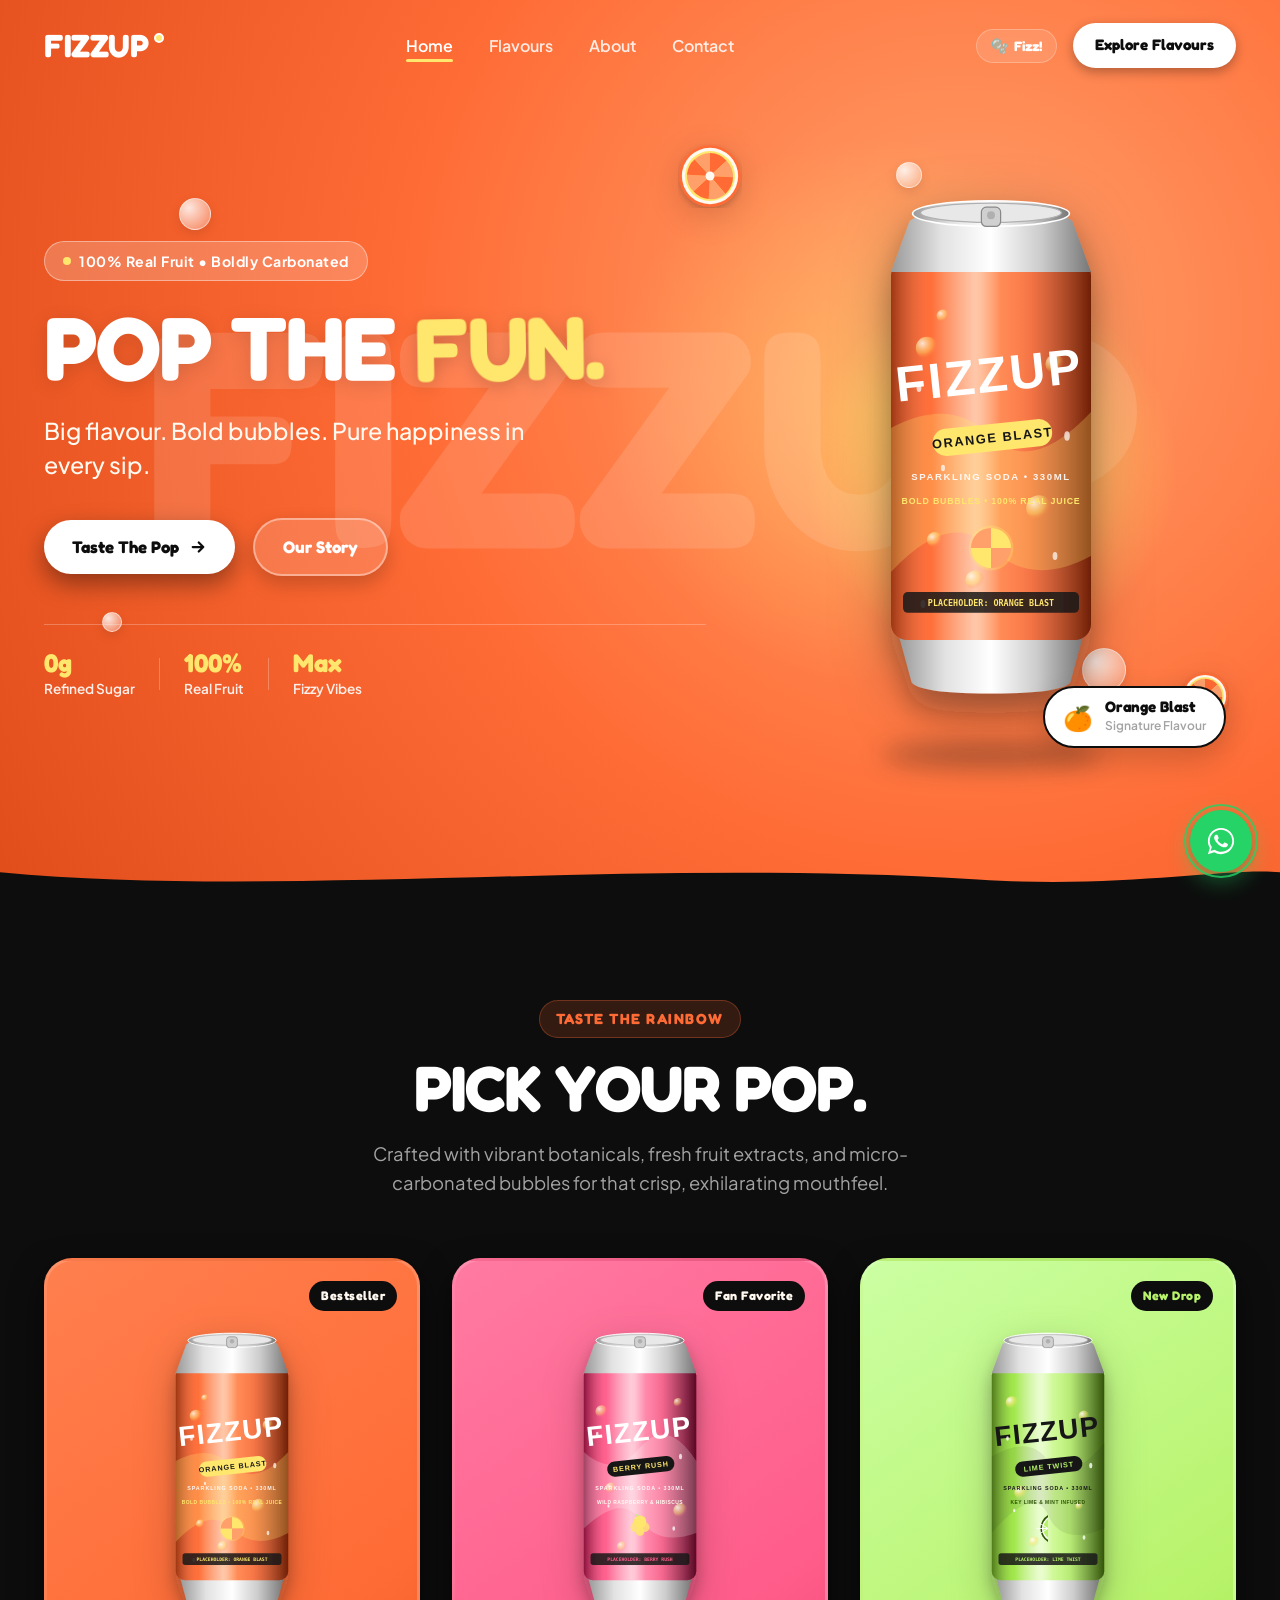
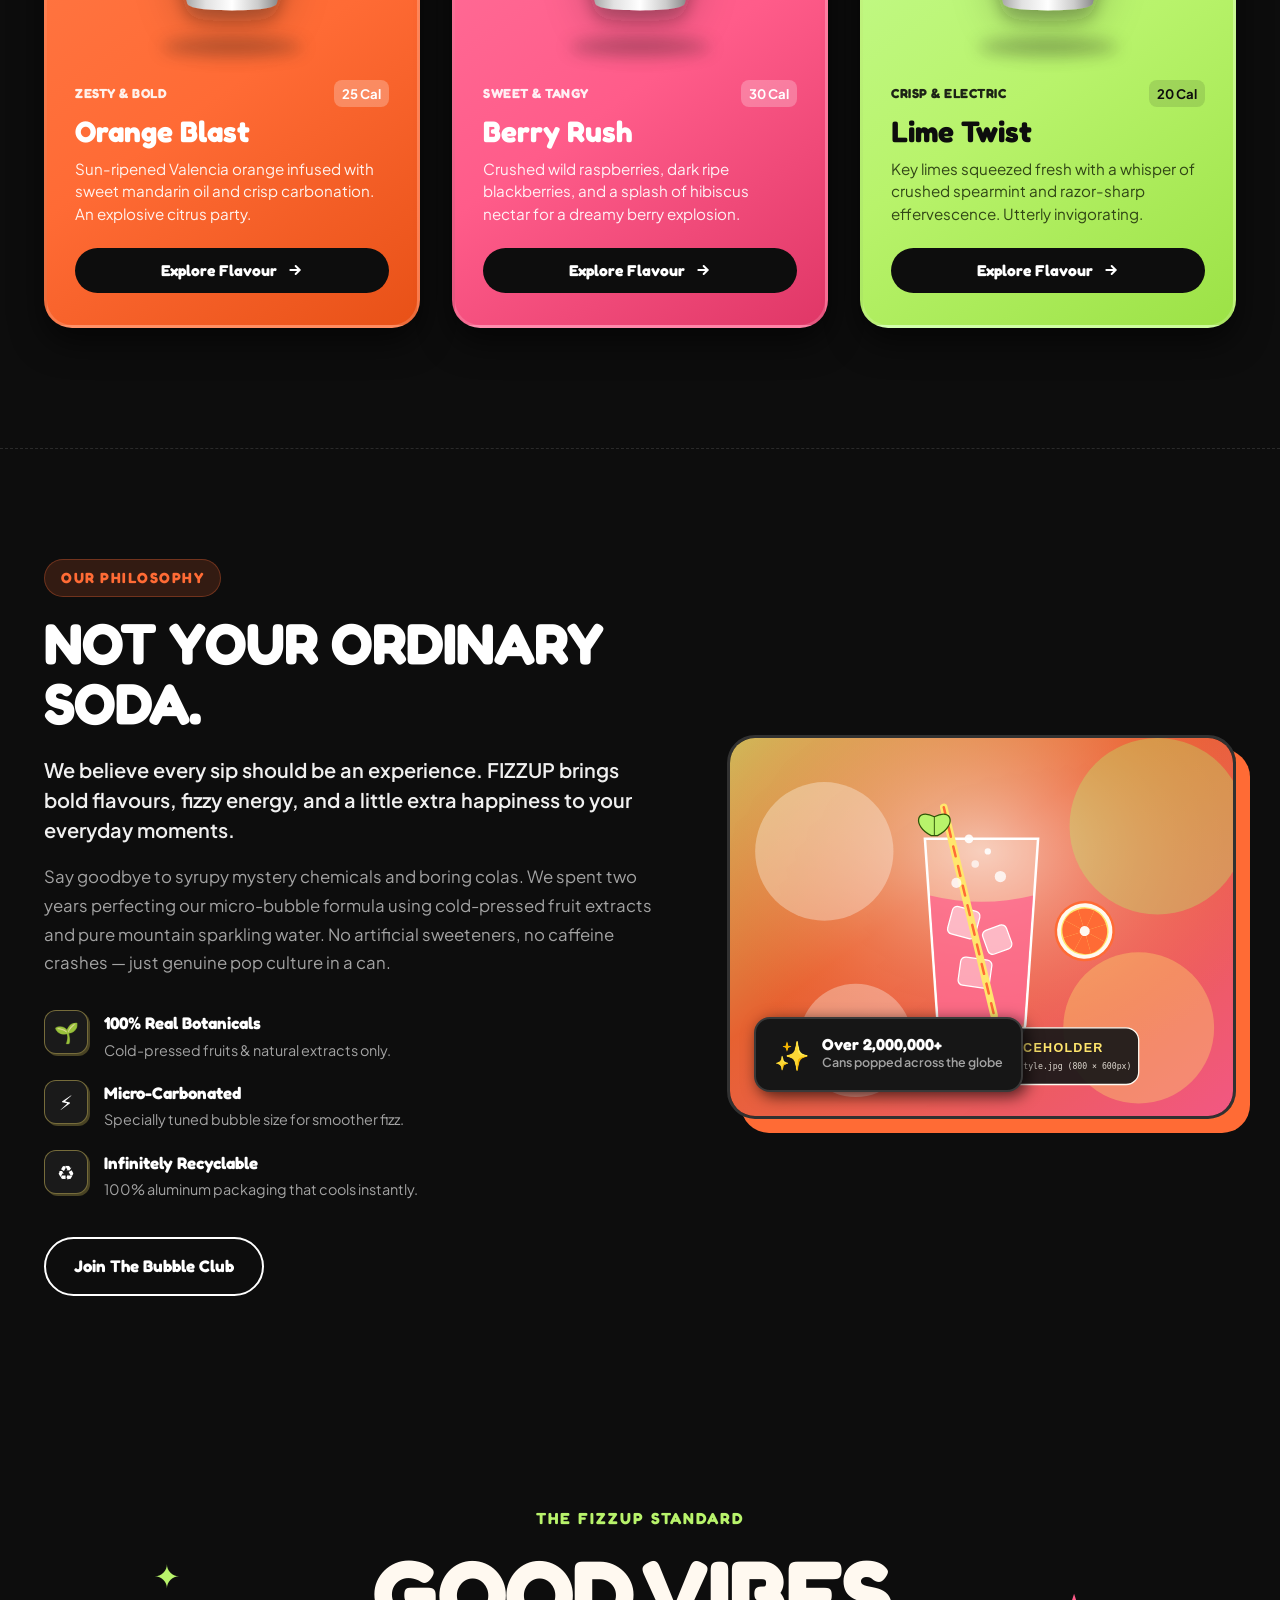
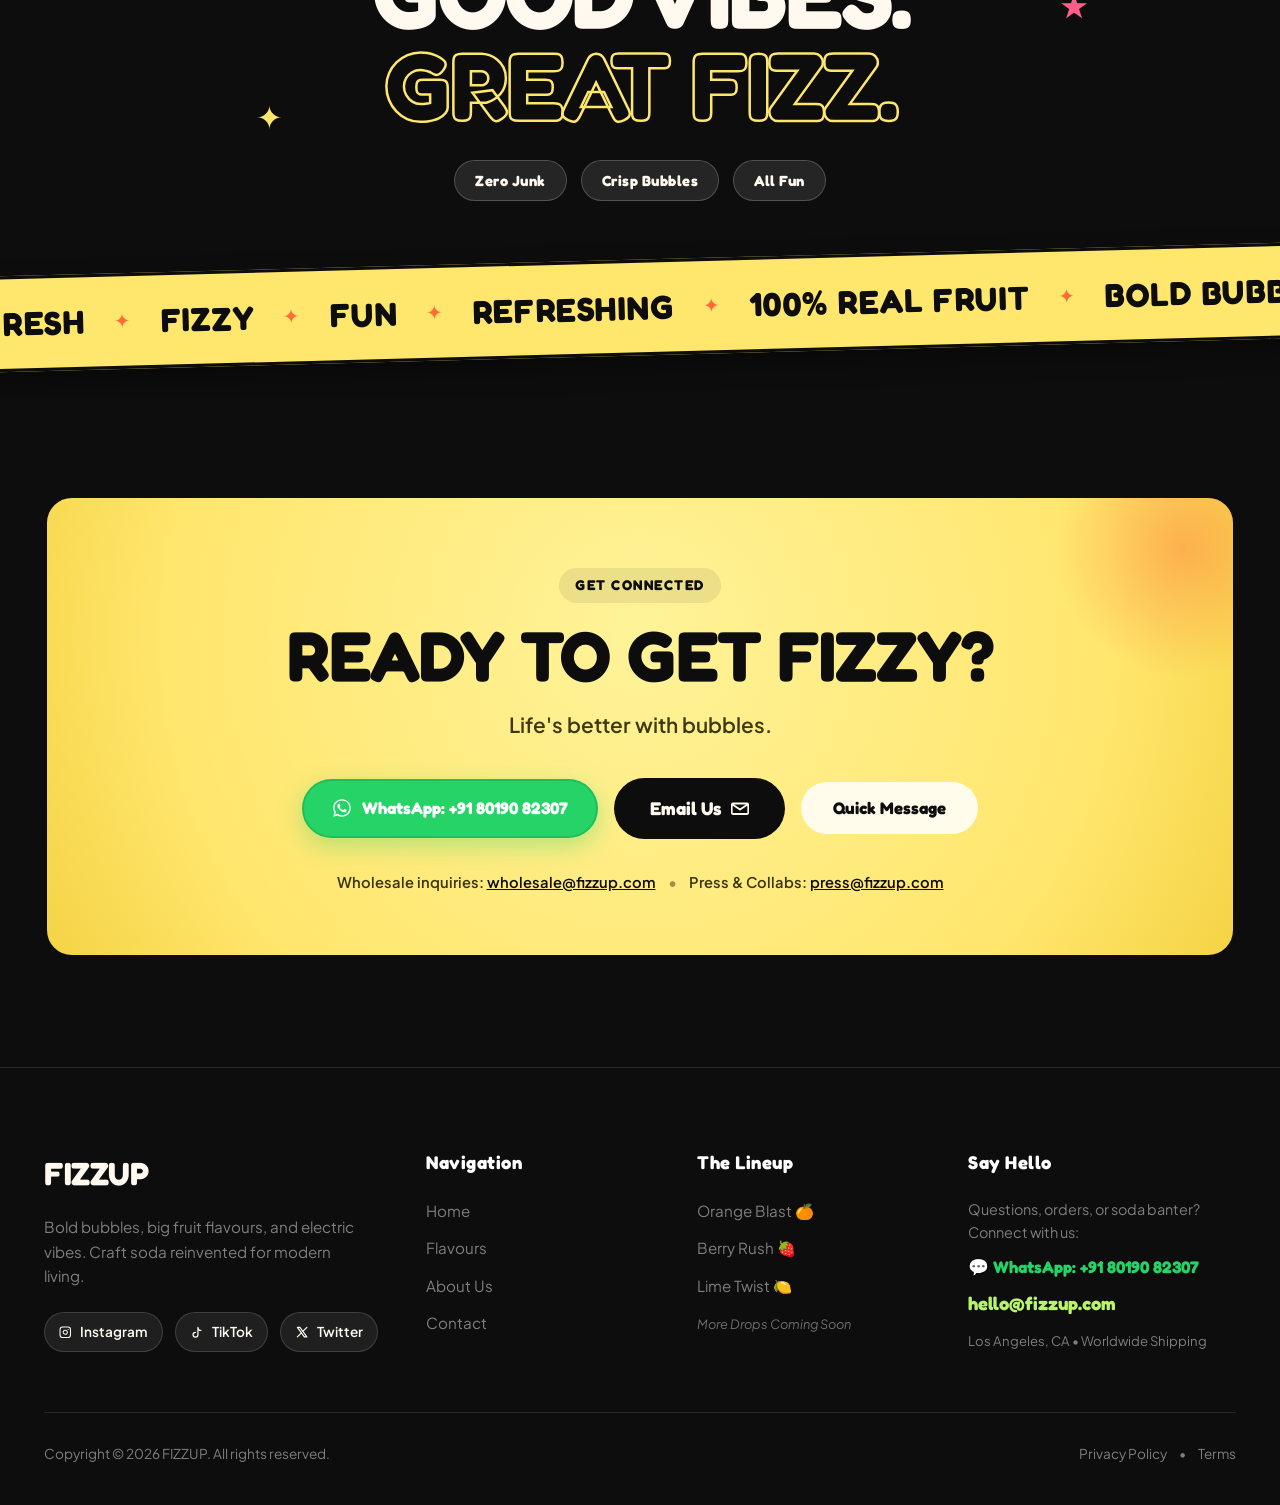
<file: index.html>
<!DOCTYPE html>
<html lang="en">
<head>
  <meta charset="UTF-8">
  <meta name="viewport" content="width=device-width, initial-scale=1.0">
  <title>FIZZUP — Pop The Fun | Modern Craft Soda</title>
  <meta name="description" content="FIZZUP is a modern, playful craft soda brand. Big flavour. Bold bubbles. Pure happiness in every sip. Explore our flavours: Orange Blast, Berry Rush, and Lime Twist.">
  <meta name="theme-color" content="#FF6B35">

  <!-- Google Fonts: Fredoka (Bold & Rounded) + Plus Jakarta Sans (Clean Modern Sans) -->
  <link rel="preconnect" href="https://fonts.googleapis.com">
  <link rel="preconnect" href="https://fonts.gstatic.com" crossorigin>
  <link href="https://fonts.googleapis.com/css2?family=Fredoka:wght@500;600;700;800;900&family=Plus+Jakarta+Sans:wght@400;500;600;700;800&display=swap" rel="stylesheet">

  <link rel="stylesheet" href="style.css">
</head>
<body>

  <!-- ==============================================
       SECTION 1: NAVIGATION
       ============================================== -->
  <header class="header" id="navbar">
    <div class="nav-container">
      <!-- Left: Logo -->
      <a href="#home" class="logo" aria-label="FIZZUP Homepage">
        <span class="logo-text">FIZZUP</span>
        <span class="logo-bubble" aria-hidden="true"></span>
      </a>

      <!-- Center: Navigation Links -->
      <nav class="nav-menu" id="navMenu" aria-label="Primary Navigation">
        <ul class="nav-list">
          <li class="nav-item"><a href="#home" class="nav-link active">Home</a></li>
          <li class="nav-item"><a href="#flavours" class="nav-link">Flavours</a></li>
          <li class="nav-item"><a href="#about" class="nav-link">About</a></li>
          <li class="nav-item"><a href="#contact" class="nav-link">Contact</a></li>
        </ul>
      </nav>

      <!-- Right: Action CTA & Mobile Toggle -->
      <div class="nav-actions">
        <!-- Interactive sound effect toggle (Web Audio API synthesis) -->
        <button type="button" class="fizz-sound-btn" id="fizzSoundBtn" title="Play fizz sound effect" aria-label="Play fizz sound effect">
          <span class="fizz-icon" aria-hidden="true">🫧</span>
          <span class="fizz-text">Fizz!</span>
        </button>

        <a href="#flavours" class="btn btn-nav">Explore Flavours</a>

        <!-- Mobile Menu Toggle Button -->
        <button class="nav-toggle" id="navToggle" aria-label="Toggle navigation menu" aria-expanded="false" aria-controls="navMenu">
          <span class="hamburger-bar"></span>
          <span class="hamburger-bar"></span>
          <span class="hamburger-bar"></span>
        </button>
      </div>
    </div>
  </header>

  <!-- Mobile Overlay Backdrop -->
  <div class="mobile-backdrop" id="mobileBackdrop" aria-hidden="true"></div>

  <main>
    <!-- ==============================================
         SECTION 2: HERO SECTION
         ============================================== -->
    <section class="hero-section" id="home">
      <!-- Decorative radial gradient background elements -->
      <div class="hero-bg-glow" aria-hidden="true"></div>
      
      <!-- Oversized Background Typography -->
      <div class="hero-giant-watermark" aria-hidden="true">FIZZUP</div>

      <!-- Floating decorative particles & citrus slices -->
      <div class="floating-bubble bubble-1" aria-hidden="true"></div>
      <div class="floating-bubble bubble-2" aria-hidden="true"></div>
      <div class="floating-bubble bubble-3" aria-hidden="true"></div>
      <div class="floating-bubble bubble-4" aria-hidden="true"></div>
      
      <div class="floating-citrus citrus-1" aria-hidden="true">
        <img src="assets/images/citrus-slice.svg" alt="" width="64" height="64" loading="eager">
      </div>
      <div class="floating-citrus citrus-2" aria-hidden="true">
        <img src="assets/images/citrus-slice.svg" alt="" width="48" height="48" loading="eager">
      </div>

      <div class="container hero-container">
        <!-- Left: Headline & Description -->
        <div class="hero-content">
          <div class="hero-badge">
            <span class="badge-dot"></span>
            100% Real Fruit • Boldly Carbonated
          </div>

          <h1 class="hero-title">
            POP THE <span class="text-highlight">FUN.</span>
          </h1>

          <p class="hero-subtext">
            Big flavour. Bold bubbles. Pure happiness in every sip.
          </p>

          <div class="hero-cta-group">
            <a href="#flavours" class="btn btn-primary">
              <span>Taste The Pop</span>
              <svg class="btn-arrow" viewBox="0 0 20 20" fill="none" width="18" height="18" aria-hidden="true">
                <path d="M4.167 10h11.666m-5-5l5 5-5 5" stroke="currentColor" stroke-width="2.5" stroke-linecap="round" stroke-linejoin="round"/>
              </svg>
            </a>
            <a href="#about" class="btn btn-secondary">Our Story</a>
          </div>

          <!-- Quick stats / perks -->
          <div class="hero-perks">
            <div class="perk-item">
              <span class="perk-number">0g</span>
              <span class="perk-label">Refined Sugar</span>
            </div>
            <div class="perk-divider" aria-hidden="true"></div>
            <div class="perk-item">
              <span class="perk-number">100%</span>
              <span class="perk-label">Real Fruit</span>
            </div>
            <div class="perk-divider" aria-hidden="true"></div>
            <div class="perk-item">
              <span class="perk-number">Max</span>
              <span class="perk-label">Fizzy Vibes</span>
            </div>
          </div>
        </div>

        <!-- Right: Soda Can Visual with Soft Shadow & Parallax -->
        <div class="hero-visual" id="heroVisual">
          <div class="hero-can-wrapper">
            <!-- Decorative colored ring behind can -->
            <div class="can-backdrop-ring" aria-hidden="true"></div>

            <!-- Soda Can Placeholder -->
            <div class="soda-can-float">
              <!--
                Product Imagery Placeholder:
                Replace 'assets/images/can-orange-blast.svg' with your transparent PNG:
                e.g. assets/images/orange-blast-can.png
              -->
              <img 
                src="assets/images/can-orange-blast.svg" 
                alt="FIZZUP Orange Blast Soda Can - Bold Citrus Sparkler" 
                class="hero-can-img"
                id="heroCan"
                width="340" 
                height="595"
              >
            </div>

            <!-- Soft realistic shadow below the can -->
            <div class="can-ground-shadow" aria-hidden="true"></div>
          </div>

          <!-- Floating Flavour Tag Badge -->
          <div class="hero-flavour-badge" aria-hidden="true">
            <span class="badge-icon">🍊</span>
            <div class="badge-info">
              <span class="badge-title">Orange Blast</span>
              <span class="badge-sub">Signature Flavour</span>
            </div>
          </div>
        </div>
      </div>

      <!-- Smooth bottom curve divider -->
      <div class="hero-wave-divider" aria-hidden="true">
        <svg viewBox="0 0 1440 100" fill="none" preserveAspectRatio="none">
          <path d="M0,40 C320,95 700,10 1100,55 C1260,75 1380,30 1440,40 L1440,100 L0,100 Z" fill="#0D0D0D"/>
        </svg>
      </div>
    </section>

    <!-- ==============================================
         SECTION 3: EXPLORE OUR FLAVOURS
         ============================================== -->
    <section class="flavours-section" id="flavours">
      <div class="container">
        <div class="section-header text-center reveal">
          <span class="section-tag">Taste The Rainbow</span>
          <h2 class="section-title">PICK YOUR POP.</h2>
          <p class="section-subtitle">
            Crafted with vibrant botanicals, fresh fruit extracts, and micro-carbonated bubbles for that crisp, exhilarating mouthfeel.
          </p>
        </div>

        <!-- Flavour Cards Grid -->
        <div class="flavour-grid">
          <!-- Card 1: Orange Blast -->
          <article class="flavour-card card-orange reveal" data-flavour="orange">
            <div class="card-bg-glow" aria-hidden="true"></div>
            <div class="card-tag">Bestseller</div>

            <div class="card-image-wrap">
              <!-- Placeholder: Replace with assets/images/can-orange-blast.png -->
              <img 
                src="assets/images/can-orange-blast.svg" 
                alt="FIZZUP Orange Blast Soda Can" 
                class="flavour-can-img" 
                loading="lazy"
                width="220" 
                height="385"
              >
              <div class="card-can-shadow" aria-hidden="true"></div>
            </div>

            <div class="card-content">
              <div class="flavour-meta">
                <span class="meta-tag">Zesty &amp; Bold</span>
                <span class="meta-calories">25 Cal</span>
              </div>
              <h3 class="flavour-name">Orange Blast</h3>
              <p class="flavour-desc">
                Sun-ripened Valencia orange infused with sweet mandarin oil and crisp carbonation. An explosive citrus party.
              </p>
              <button 
                type="button" 
                class="btn btn-flavour open-flavour-modal" 
                data-target="orange"
                aria-label="Explore Orange Blast flavour details"
              >
                <span>Explore Flavour</span>
                <svg viewBox="0 0 20 20" fill="none" width="16" height="16" aria-hidden="true">
                  <path d="M4.167 10h11.666m-5-5l5 5-5 5" stroke="currentColor" stroke-width="2.5" stroke-linecap="round"/>
                </svg>
              </button>
            </div>
          </article>

          <!-- Card 2: Berry Rush -->
          <article class="flavour-card card-pink reveal" data-flavour="berry">
            <div class="card-bg-glow" aria-hidden="true"></div>
            <div class="card-tag">Fan Favorite</div>

            <div class="card-image-wrap">
              <!-- Placeholder: Replace with assets/images/can-berry-rush.png -->
              <img 
                src="assets/images/can-berry-rush.svg" 
                alt="FIZZUP Berry Rush Soda Can" 
                class="flavour-can-img" 
                loading="lazy"
                width="220" 
                height="385"
              >
              <div class="card-can-shadow" aria-hidden="true"></div>
            </div>

            <div class="card-content">
              <div class="flavour-meta">
                <span class="meta-tag">Sweet &amp; Tangy</span>
                <span class="meta-calories">30 Cal</span>
              </div>
              <h3 class="flavour-name">Berry Rush</h3>
              <p class="flavour-desc">
                Crushed wild raspberries, dark ripe blackberries, and a splash of hibiscus nectar for a dreamy berry explosion.
              </p>
              <button 
                type="button" 
                class="btn btn-flavour open-flavour-modal" 
                data-target="berry"
                aria-label="Explore Berry Rush flavour details"
              >
                <span>Explore Flavour</span>
                <svg viewBox="0 0 20 20" fill="none" width="16" height="16" aria-hidden="true">
                  <path d="M4.167 10h11.666m-5-5l5 5-5 5" stroke="currentColor" stroke-width="2.5" stroke-linecap="round"/>
                </svg>
              </button>
            </div>
          </article>

          <!-- Card 3: Lime Twist -->
          <article class="flavour-card card-green reveal" data-flavour="lime">
            <div class="card-bg-glow" aria-hidden="true"></div>
            <div class="card-tag">New Drop</div>

            <div class="card-image-wrap">
              <!-- Placeholder: Replace with assets/images/can-lime-twist.png -->
              <img 
                src="assets/images/can-lime-twist.svg" 
                alt="FIZZUP Lime Twist Soda Can" 
                class="flavour-can-img" 
                loading="lazy"
                width="220" 
                height="385"
              >
              <div class="card-can-shadow" aria-hidden="true"></div>
            </div>

            <div class="card-content">
              <div class="flavour-meta">
                <span class="meta-tag">Crisp &amp; Electric</span>
                <span class="meta-calories">20 Cal</span>
              </div>
              <h3 class="flavour-name">Lime Twist</h3>
              <p class="flavour-desc">
                Key limes squeezed fresh with a whisper of crushed spearmint and razor-sharp effervescence. Utterly invigorating.
              </p>
              <button 
                type="button" 
                class="btn btn-flavour open-flavour-modal" 
                data-target="lime"
                aria-label="Explore Lime Twist flavour details"
              >
                <span>Explore Flavour</span>
                <svg viewBox="0 0 20 20" fill="none" width="16" height="16" aria-hidden="true">
                  <path d="M4.167 10h11.666m-5-5l5 5-5 5" stroke="currentColor" stroke-width="2.5" stroke-linecap="round"/>
                </svg>
              </button>
            </div>
          </article>
        </div>
      </div>
    </section>

    <!-- ==============================================
         SECTION 4: BRAND STORY
         ============================================== -->
    <section class="brand-story-section" id="about">
      <div class="container">
        <div class="story-grid">
          <!-- Text Column (Left) -->
          <div class="story-content reveal">
            <span class="section-tag">Our Philosophy</span>
            <h2 class="story-heading">
              NOT YOUR ORDINARY SODA.
            </h2>
            <p class="story-lead">
              We believe every sip should be an experience. FIZZUP brings bold flavours, fizzy energy, and a little extra happiness to your everyday moments.
            </p>
            <p class="story-body">
              Say goodbye to syrupy mystery chemicals and boring colas. We spent two years perfecting our micro-bubble formula using cold-pressed fruit extracts and pure mountain sparkling water. No artificial sweeteners, no caffeine crashes — just genuine pop culture in a can.
            </p>

            <!-- Key Feature Badges -->
            <div class="story-features">
              <div class="feature-item">
                <div class="feature-icon" aria-hidden="true">🌱</div>
                <div class="feature-text">
                  <h4>100% Real Botanicals</h4>
                  <p>Cold-pressed fruits & natural extracts only.</p>
                </div>
              </div>

              <div class="feature-item">
                <div class="feature-icon" aria-hidden="true">⚡</div>
                <div class="feature-text">
                  <h4>Micro-Carbonated</h4>
                  <p>Specially tuned bubble size for smoother fizz.</p>
                </div>
              </div>

              <div class="feature-item">
                <div class="feature-icon" aria-hidden="true">♻️</div>
                <div class="feature-text">
                  <h4>Infinitely Recyclable</h4>
                  <p>100% aluminum packaging that cools instantly.</p>
                </div>
              </div>
            </div>

            <div class="story-cta">
              <a href="#contact" class="btn btn-secondary-dark">Join The Bubble Club</a>
            </div>
          </div>

          <!-- Media / Placeholder Column (Right) -->
          <div class="story-media reveal">
            <div class="story-image-card">
              <!-- Placeholder: Replace with assets/images/brand-lifestyle.jpg -->
              <img 
                src="assets/images/brand-story.svg" 
                alt="FIZZUP Sparkling Soda Lifestyle and Pouring Glass Placeholder" 
                class="story-img"
                loading="lazy"
                width="640" 
                height="480"
              >
              
              <!-- Floating stat chip on image -->
              <div class="story-float-card" aria-hidden="true">
                <span class="float-emoji">✨</span>
                <div>
                  <span class="float-title">Over 2,000,000+</span>
                  <span class="float-sub">Cans popped across the globe</span>
                </div>
              </div>
            </div>
          </div>
        </div>
      </div>
    </section>

    <!-- ==============================================
         SECTION 5: FULL-WIDTH STATEMENT & MARQUEE
         ============================================== -->
    <section class="statement-section" aria-label="Brand Mantra">
      <div class="statement-banner">
        <div class="statement-particles" aria-hidden="true">
          <span class="sparkle s1">✦</span>
          <span class="sparkle s2">★</span>
          <span class="sparkle s3">✦</span>
        </div>

        <div class="container text-center">
          <p class="statement-pretitle">The FIZZUP Standard</p>
          <h2 class="statement-headline">
            GOOD VIBES. <br><span class="outline-text">GREAT FIZZ.</span>
          </h2>
          <div class="statement-badge-row">
            <span class="pill-badge">Zero Junk</span>
            <span class="pill-badge">Crisp Bubbles</span>
            <span class="pill-badge">All Fun</span>
          </div>
        </div>
      </div>

      <!-- Scrolling Marquee Banner -->
      <div class="marquee-wrapper" aria-hidden="true">
        <div class="marquee-track">
          <div class="marquee-group">
            <span>FRESH</span><span class="star-sep">✦</span>
            <span>FIZZY</span><span class="star-sep">✦</span>
            <span>FUN</span><span class="star-sep">✦</span>
            <span>REFRESHING</span><span class="star-sep">✦</span>
            <span>100% REAL FRUIT</span><span class="star-sep">✦</span>
            <span>BOLD BUBBLES</span><span class="star-sep">✦</span>
            <span>CRISP SIP</span><span class="star-sep">✦</span>
            <span>POP THE FUN</span><span class="star-sep">✦</span>
          </div>
          <div class="marquee-group" aria-hidden="true">
            <span>FRESH</span><span class="star-sep">✦</span>
            <span>FIZZY</span><span class="star-sep">✦</span>
            <span>FUN</span><span class="star-sep">✦</span>
            <span>REFRESHING</span><span class="star-sep">✦</span>
            <span>100% REAL FRUIT</span><span class="star-sep">✦</span>
            <span>BOLD BUBBLES</span><span class="star-sep">✦</span>
            <span>CRISP SIP</span><span class="star-sep">✦</span>
            <span>POP THE FUN</span><span class="star-sep">✦</span>
          </div>
        </div>
      </div>
    </section>

    <!-- ==============================================
         SECTION 6: CONTACT / CTA
         ============================================== -->
    <section class="contact-section" id="contact">
      <div class="container">
        <div class="contact-card reveal">
          <div class="contact-decor-glow" aria-hidden="true"></div>

          <div class="contact-content text-center">
            <span class="contact-tag">Get Connected</span>
            <h2 class="contact-heading">READY TO GET FIZZY?</h2>
            <p class="contact-subtext">Life's better with bubbles.</p>

            <div class="contact-actions">
              <a href="https://wa.me/918019082307?text=Hi%20FIZZUP!%20I'd%20like%20to%20place%20an%20order%20or%20know%20more%20about%20your%20craft%20sodas." target="_blank" rel="noopener noreferrer" class="btn btn-whatsapp" id="contactWhatsAppBtn">
                <svg viewBox="0 0 32 32" fill="currentColor" width="20" height="20" aria-hidden="true">
                  <path d="M16 2C8.28 2 2 8.28 2 16c0 2.72.78 5.26 2.13 7.42L2 30l6.77-2.08C10.84 29.17 13.34 30 16 30c7.72 0 14-6.28 14-14S23.72 2 16 2zm0 25.5c-2.34 0-4.55-.71-6.4-1.93l-.46-.3-4.22 1.3 1.32-4.11-.3-.48C4.66 20.08 4 18.09 4 16 4 9.38 9.38 4 16 4s12 5.38 12 12-5.38 11.5-12 11.5zm6.57-8.63c-.36-.18-2.13-1.05-2.46-1.17-.33-.12-.57-.18-.81.18-.24.36-.93 1.17-1.14 1.41-.21.24-.42.27-.78.09-.36-.18-1.52-.56-2.9-1.79-1.07-.96-1.79-2.14-2-2.5-.21-.36-.02-.56.16-.74.16-.16.36-.42.54-.63.18-.21.24-.36.36-.6.12-.24.06-.45-.03-.63-.09-.18-.81-1.95-1.11-2.67-.29-.7-.59-.6-.81-.61h-.69c-.24 0-.63.09-.96.45-.33.36-1.26 1.23-1.26 3 0 1.77 1.29 3.48 1.47 3.72.18.24 2.54 3.88 6.15 5.44.86.37 1.53.59 2.06.76.87.28 1.66.24 2.29.15.7-.1 2.13-.87 2.43-1.71.3-.84.3-1.56.21-1.71-.09-.15-.33-.24-.69-.42z"/>
                </svg>
                <span>WhatsApp: +91 80190 82307</span>
              </a>
              <a href="mailto:hello@fizzup.com" class="btn btn-cta" id="contactCtaBtn">
                <span>Email Us</span>
                <svg viewBox="0 0 20 20" fill="none" width="18" height="18" aria-hidden="true">
                  <path d="M2.5 6.667L10 11.667L17.5 6.667M2.5 5H17.5C18.42 5 19.167 5.746 19.167 6.667V15C19.167 15.92 18.42 16.667 17.5 16.667H2.5C1.58 16.667 0.833 15.92 0.833 15V6.667C0.833 5.746 1.58 5 2.5 5Z" stroke="currentColor" stroke-width="2" stroke-linecap="round" stroke-linejoin="round"/>
                </svg>
              </a>
              <button type="button" class="btn btn-secondary-light" id="openQuickFormBtn">
                Quick Message
              </button>
            </div>

            <!-- Quick interactive inline message form (hidden by default, toggles on click) -->
            <form class="quick-contact-form" id="quickContactForm" style="display: none;" aria-label="Quick contact message form">
              <div class="form-row">
                <input type="text" id="contactName" placeholder="Your name" required class="form-input">
                <input type="email" id="contactEmail" placeholder="your@email.com" required class="form-input">
              </div>
              <textarea id="contactMessage" rows="3" placeholder="Tell us how you'd like to collaborate or where to stock FIZZUP..." required class="form-input"></textarea>
              <button type="submit" class="btn btn-primary btn-submit">
                <span>Send Message</span>
              </button>
              <div class="form-feedback" id="formFeedback" role="status" aria-live="polite"></div>
            </form>

            <div class="contact-direct-links">
              <span>Wholesale inquiries: <a href="mailto:wholesale@fizzup.com">wholesale@fizzup.com</a></span>
              <span class="dot-sep">•</span>
              <span>Press &amp; Collabs: <a href="mailto:press@fizzup.com">press@fizzup.com</a></span>
            </div>
          </div>
        </div>
      </div>
    </section>
  </main>

  <!-- ==============================================
       SECTION 7: FOOTER
       ============================================== -->
  <footer class="footer">
    <div class="container">
      <div class="footer-top">
        <!-- Brand Info -->
        <div class="footer-brand">
          <a href="#home" class="logo logo-footer" aria-label="FIZZUP Home">
            <span class="logo-text">FIZZUP</span>
          </a>
          <p class="footer-tagline">
            Bold bubbles, big fruit flavours, and electric vibes. Craft soda reinvented for modern living.
          </p>
          <div class="footer-socials">
            <a href="https://instagram.com" target="_blank" rel="noopener noreferrer" class="social-link" aria-label="FIZZUP on Instagram">
              <svg width="20" height="20" viewBox="0 0 24 24" fill="none" stroke="currentColor" stroke-width="2" stroke-linecap="round" stroke-linejoin="round" aria-hidden="true">
                <rect x="2" y="2" width="20" height="20" rx="5" ry="5"></rect>
                <path d="M16 11.37A4 4 0 1 1 12.63 8 4 4 0 0 1 16 11.37z"></path>
                <line x1="17.5" y1="6.5" x2="17.51" y2="6.5"></line>
              </svg>
              <span>Instagram</span>
            </a>
            <a href="https://tiktok.com" target="_blank" rel="noopener noreferrer" class="social-link" aria-label="FIZZUP on TikTok">
              <svg width="20" height="20" viewBox="0 0 24 24" fill="none" stroke="currentColor" stroke-width="2" stroke-linecap="round" stroke-linejoin="round" aria-hidden="true">
                <path d="M9 12a4 4 0 1 0 4 4V4a5 5 0 0 0 5 5"></path>
              </svg>
              <span>TikTok</span>
            </a>
            <a href="https://twitter.com" target="_blank" rel="noopener noreferrer" class="social-link" aria-label="FIZZUP on X / Twitter">
              <svg width="20" height="20" viewBox="0 0 24 24" fill="none" stroke="currentColor" stroke-width="2" stroke-linecap="round" stroke-linejoin="round" aria-hidden="true">
                <path d="M4 4l11.733 16h4.267l-11.733 -16z"></path>
                <path d="M4 20l6.768 -6.768m2.46 -2.46l6.772 -6.772"></path>
              </svg>
              <span>Twitter</span>
            </a>
          </div>
        </div>

        <!-- Navigation Links -->
        <div class="footer-links-col">
          <h4 class="footer-col-title">Navigation</h4>
          <ul class="footer-nav">
            <li><a href="#home">Home</a></li>
            <li><a href="#flavours">Flavours</a></li>
            <li><a href="#about">About Us</a></li>
            <li><a href="#contact">Contact</a></li>
          </ul>
        </div>

        <!-- Flavours List -->
        <div class="footer-links-col">
          <h4 class="footer-col-title">The Lineup</h4>
          <ul class="footer-nav">
            <li><a href="#flavours" class="flavour-quick-link" data-target="orange">Orange Blast 🍊</a></li>
            <li><a href="#flavours" class="flavour-quick-link" data-target="berry">Berry Rush 🍓</a></li>
            <li><a href="#flavours" class="flavour-quick-link" data-target="lime">Lime Twist 🍋</a></li>
            <li><span class="upcoming-label">More Drops Coming Soon</span></li>
          </ul>
        </div>

        <!-- Contact Email & WhatsApp Box -->
        <div class="footer-links-col">
          <h4 class="footer-col-title">Say Hello</h4>
          <p class="footer-contact-info">
            Questions, orders, or soda banter? Connect with us:
          </p>
          <a href="https://wa.me/918019082307?text=Hi%20FIZZUP!%20I'd%20like%20to%20place%20an%20order%20or%20chat%20about%20your%20sodas." target="_blank" rel="noopener noreferrer" class="footer-whatsapp-link">
            💬 WhatsApp: +91 80190 82307
          </a>
          <a href="mailto:hello@fizzup.com" class="footer-email-link">
            hello@fizzup.com
          </a>
          <span class="footer-location">Los Angeles, CA • Worldwide Shipping</span>
        </div>
      </div>

      <!-- Footer Bottom -->
      <div class="footer-bottom">
        <p class="copyright">
          Copyright &copy; 2026 FIZZUP. All rights reserved.
        </p>
        <div class="footer-legal">
          <a href="#privacy" onclick="alert('Privacy Policy: FIZZUP strictly protects your data. We never share customer information.'); return false;">Privacy Policy</a>
          <span class="sep">•</span>
          <a href="#terms" onclick="alert('Terms of Service: Stay hydrated, drink responsibly, and enjoy the bubbles!'); return false;">Terms</a>
        </div>
      </div>
    </div>
  </footer>

  <!-- ==============================================
       INTERACTIVE FLAVOUR DETAIL MODAL
       ============================================== -->
  <div class="modal-backdrop" id="flavourModal" role="dialog" aria-modal="true" aria-labelledby="modalTitle" aria-hidden="true">
    <div class="modal-card">
      <button type="button" class="modal-close" id="modalCloseBtn" aria-label="Close details modal">&times;</button>
      <div class="modal-body" id="modalBody">
        <!-- Content injected dynamically via script.js -->
      </div>
    </div>
  </div>

  <!-- ==============================================
       FLOATING WHATSAPP CHAT BUTTON (8019082307)
       ============================================== -->
  <a 
    href="https://wa.me/918019082307?text=Hi%20FIZZUP!%20I'm%20interested%20in%20your%20craft%20sodas.%20Can%20you%20share%20more%20details%3F" 
    target="_blank" 
    rel="noopener noreferrer" 
    class="whatsapp-float" 
    id="whatsappFloat" 
    aria-label="Chat with FIZZUP on WhatsApp (+91 80190 82307)"
  >
    <span class="whatsapp-pulse" aria-hidden="true"></span>
    <svg viewBox="0 0 32 32" fill="currentColor" width="30" height="30" aria-hidden="true">
      <path d="M16 2C8.28 2 2 8.28 2 16c0 2.72.78 5.26 2.13 7.42L2 30l6.77-2.08C10.84 29.17 13.34 30 16 30c7.72 0 14-6.28 14-14S23.72 2 16 2zm0 25.5c-2.34 0-4.55-.71-6.4-1.93l-.46-.3-4.22 1.3 1.32-4.11-.3-.48C4.66 20.08 4 18.09 4 16 4 9.38 9.38 4 16 4s12 5.38 12 12-5.38 11.5-12 11.5zm6.57-8.63c-.36-.18-2.13-1.05-2.46-1.17-.33-.12-.57-.18-.81.18-.24.36-.93 1.17-1.14 1.41-.21.24-.42.27-.78.09-.36-.18-1.52-.56-2.9-1.79-1.07-.96-1.79-2.14-2-2.5-.21-.36-.02-.56.16-.74.16-.16.36-.42.54-.63.18-.21.24-.36.36-.6.12-.24.06-.45-.03-.63-.09-.18-.81-1.95-1.11-2.67-.29-.7-.59-.6-.81-.61h-.69c-.24 0-.63.09-.96.45-.33.36-1.26 1.23-1.26 3 0 1.77 1.29 3.48 1.47 3.72.18.24 2.54 3.88 6.15 5.44.86.37 1.53.59 2.06.76.87.28 1.66.24 2.29.15.7-.1 2.13-.87 2.43-1.71.3-.84.3-1.56.21-1.71-.09-.15-.33-.24-.69-.42z"/>
    </svg>
    <span class="whatsapp-tooltip">Chat with us on WhatsApp!</span>
  </a>

  <script src="script.js"></script>
</body>
</html>
</file>
<file: style.css>
/* ==========================================================================
   FIZZUP — Modern Craft Soda Static Site Stylesheet
   ========================================================================== */

/* --------------------------------------------------------------------------
   1. Design Tokens & CSS Variables
   -------------------------------------------------------------------------- */
:root {
  /* Brand Palette */
  --color-electric-orange: #FF6B35;
  --color-lemon-yellow: #FFE66D;
  --color-strawberry-pink: #FF5C8A;
  --color-fresh-lime: #B8F36B;
  --color-deep-black: #0D0D0D;
  --color-card-dark: #161616;
  --color-card-border: rgba(255, 255, 255, 0.12);
  --color-cream-white: #FFF9F0;

  /* Neutrals & Alpha Accents */
  --color-white: #FFFFFF;
  --color-text-muted: #A3A3A3;
  --color-text-light: #7E7E7E;
  --color-border-light: rgba(255, 255, 255, 0.1);
  --color-glass-white: rgba(255, 255, 255, 0.85);
  --color-glass-dark: rgba(13, 13, 13, 0.92);

  /* Typography */
  --font-heading: 'Fredoka', cursive, system-ui, -apple-system, sans-serif;
  --font-body: 'Plus Jakarta Sans', system-ui, -apple-system, sans-serif;

  /* Shadows */
  --shadow-sm: 0 4px 12px rgba(0, 0, 0, 0.3);
  --shadow-md: 0 10px 30px rgba(0, 0, 0, 0.4);
  --shadow-lg: 0 20px 50px rgba(0, 0, 0, 0.6);
  --shadow-pill: 0 8px 24px rgba(255, 107, 53, 0.28);
  --shadow-can: 0 26px 40px -10px rgba(0, 0, 0, 0.6);

  /* Radii */
  --radius-sm: 8px;
  --radius-md: 16px;
  --radius-lg: 28px;
  --radius-pill: 9999px;

  /* Transitions */
  --transition-fast: 0.2s cubic-bezier(0.16, 1, 0.3, 1);
  --transition-medium: 0.35s cubic-bezier(0.16, 1, 0.3, 1);
  --transition-slow: 0.6s cubic-bezier(0.16, 1, 0.3, 1);
}

/* --------------------------------------------------------------------------
   2. Reset & Base Styles
   -------------------------------------------------------------------------- */
*,
*::before,
*::after {
  box-sizing: border-box;
  margin: 0;
  padding: 0;
}

html {
  scroll-behavior: smooth;
  font-size: 16px;
  -webkit-font-smoothing: antialiased;
  -moz-osx-font-smoothing: grayscale;
}

body {
  font-family: var(--font-body);
  background-color: var(--color-deep-black);
  color: var(--color-white);
  line-height: 1.6;
  overflow-x: hidden;
  position: relative;
}

img, svg {
  display: block;
  max-width: 100%;
  height: auto;
}

a {
  color: inherit;
  text-decoration: none;
}

button {
  font-family: inherit;
  border: none;
  background: none;
  cursor: pointer;
  outline: none;
}

ul {
  list-style: none;
}

/* Layout Utilities */
.container {
  width: 100%;
  max-width: 1240px;
  margin-left: auto;
  margin-right: auto;
  padding-left: 24px;
  padding-right: 24px;
}

.text-center {
  text-align: center;
}

/* --------------------------------------------------------------------------
   3. Buttons & Interactive Elements
   -------------------------------------------------------------------------- */
.btn {
  display: inline-flex;
  align-items: center;
  justify-content: center;
  gap: 10px;
  padding: 14px 28px;
  font-family: var(--font-heading);
  font-size: 1.05rem;
  font-weight: 700;
  border-radius: var(--radius-pill);
  transition: transform var(--transition-fast), box-shadow var(--transition-fast), background-color var(--transition-fast), color var(--transition-fast);
  cursor: pointer;
  text-decoration: none;
  white-space: nowrap;
}

.btn:active {
  transform: scale(0.97);
}

.btn-primary {
  background-color: var(--color-white);
  color: var(--color-deep-black);
  box-shadow: 0 10px 24px rgba(0, 0, 0, 0.4);
}

.btn-primary:hover {
  background-color: var(--color-lemon-yellow);
  color: var(--color-deep-black);
  transform: translateY(-3px);
  box-shadow: 0 16px 32px rgba(255, 230, 109, 0.35);
}

.btn-primary .btn-arrow {
  transition: transform var(--transition-medium);
}

.btn-primary:hover .btn-arrow {
  transform: translateX(5px);
}

.btn-secondary {
  background-color: rgba(255, 255, 255, 0.15);
  color: var(--color-white);
  border: 2px solid rgba(255, 255, 255, 0.4);
  box-shadow: 0 8px 20px rgba(0, 0, 0, 0.2);
}

.btn-secondary:hover {
  background-color: var(--color-white);
  color: var(--color-deep-black);
  transform: translateY(-3px);
}

.btn-secondary-dark {
  background-color: transparent;
  color: var(--color-white);
  border: 2.5px solid var(--color-white);
}

.btn-secondary-dark:hover {
  background-color: var(--color-white);
  color: var(--color-deep-black);
  transform: translateY(-3px);
}

.btn-nav {
  padding: 10px 22px;
  font-size: 0.95rem;
  background-color: var(--color-white);
  color: var(--color-deep-black);
  box-shadow: var(--shadow-sm);
}

.btn-nav:hover {
  background-color: var(--color-lemon-yellow);
  color: var(--color-deep-black);
  transform: translateY(-2px);
  box-shadow: 0 8px 18px rgba(255, 230, 109, 0.3);
}

.btn-flavour {
  width: 100%;
  background-color: var(--color-deep-black);
  color: var(--color-white);
  padding: 13px 20px;
  font-size: 0.98rem;
}

.btn-flavour:hover {
  background-color: #2e2e2e;
  transform: translateY(-2px);
  box-shadow: 0 8px 18px rgba(0, 0, 0, 0.18);
}

.btn-cta {
  background-color: var(--color-deep-black);
  color: var(--color-cream-white);
  padding: 16px 36px;
  font-size: 1.15rem;
}

.btn-cta:hover {
  background-color: #2b2b2b;
  transform: translateY(-3px) scale(1.02);
  box-shadow: 0 16px 36px rgba(24, 24, 24, 0.28);
}

.btn-secondary-light {
  background-color: rgba(255, 255, 255, 0.85);
  color: var(--color-deep-black);
  padding: 16px 32px;
  font-size: 1.05rem;
}

.btn-secondary-light:hover {
  background-color: var(--color-white);
  transform: translateY(-3px);
  box-shadow: 0 12px 24px rgba(0, 0, 0, 0.12);
}

.btn-whatsapp {
  background-color: #25D366;
  color: #FFFFFF;
  box-shadow: 0 8px 24px rgba(37, 211, 102, 0.35);
  border: 2px solid #1EBE5D;
}

.btn-whatsapp:hover {
  background-color: #20BA5A;
  color: #FFFFFF;
  transform: translateY(-3px) scale(1.02);
  box-shadow: 0 14px 30px rgba(37, 211, 102, 0.45);
}

.footer-whatsapp-link {
  display: inline-flex;
  align-items: center;
  gap: 8px;
  font-family: var(--font-heading);
  font-size: 1.05rem;
  font-weight: 800;
  color: #25D366;
  margin-bottom: 8px;
  transition: color var(--transition-fast), transform var(--transition-fast);
}

.footer-whatsapp-link:hover {
  color: #55EF8A;
  transform: translateX(4px);
}

/* Sound Effect Button */
.fizz-sound-btn {
  display: inline-flex;
  align-items: center;
  gap: 6px;
  padding: 8px 14px;
  background: rgba(255, 255, 255, 0.7);
  backdrop-filter: blur(8px);
  -webkit-backdrop-filter: blur(8px);
  border: 1.5px solid rgba(24, 24, 24, 0.15);
  border-radius: var(--radius-pill);
  font-family: var(--font-heading);
  font-size: 0.85rem;
  font-weight: 700;
  color: var(--color-white);
  background: rgba(255, 255, 255, 0.12);
  border: 1.5px solid rgba(255, 255, 255, 0.25);
  transition: transform var(--transition-fast), background-color var(--transition-fast);
}

.fizz-sound-btn:hover {
  background-color: var(--color-white);
  color: var(--color-deep-black);
  transform: scale(1.08);
  border-color: var(--color-white);
}

.fizz-sound-btn:active {
  transform: scale(0.95);
}

/* --------------------------------------------------------------------------
   4. Section 1 — Navigation Bar
   -------------------------------------------------------------------------- */
.header {
  position: fixed;
  top: 0;
  left: 0;
  right: 0;
  z-index: 1000;
  padding: 20px 0;
  transition: padding var(--transition-medium), background-color var(--transition-medium), backdrop-filter var(--transition-medium), box-shadow var(--transition-medium);
}

.header.scrolled {
  padding: 12px 0;
  background-color: rgba(13, 13, 13, 0.94);
  backdrop-filter: blur(12px);
  -webkit-backdrop-filter: blur(12px);
  box-shadow: 0 4px 20px rgba(0, 0, 0, 0.5);
  border-bottom: 1px solid rgba(255, 255, 255, 0.08);
}

.nav-container {
  max-width: 1240px;
  margin: 0 auto;
  padding: 0 24px;
  display: flex;
  align-items: center;
  justify-content: space-between;
}

/* Logo */
.logo {
  display: flex;
  align-items: center;
  gap: 6px;
  font-family: var(--font-heading);
  font-size: 2rem;
  font-weight: 900;
  letter-spacing: -0.5px;
  color: var(--color-white);
  transition: transform var(--transition-fast);
}

.logo:hover {
  transform: scale(1.04);
}

.logo-bubble {
  width: 10px;
  height: 10px;
  border-radius: 50%;
  background-color: var(--color-lemon-yellow);
  border: 2px solid var(--color-white);
  transform: translateY(-8px);
  animation: pulseBubble 2s infinite ease-in-out;
}

@keyframes pulseBubble {
  0%, 100% { transform: translateY(-8px) scale(1); }
  50% { transform: translateY(-12px) scale(1.3); background-color: var(--color-fresh-lime); }
}

/* Nav Menu */
.nav-menu {
  display: flex;
  align-items: center;
}

.nav-list {
  display: flex;
  align-items: center;
  gap: 36px;
}

.nav-link {
  font-family: var(--font-body);
  font-size: 1rem;
  font-weight: 600;
  color: rgba(255, 255, 255, 0.85);
  position: relative;
  padding: 6px 0;
  transition: color var(--transition-fast);
}

.nav-link:hover,
.nav-link.active {
  color: var(--color-white);
}

.nav-link::after {
  content: '';
  position: absolute;
  bottom: 0;
  left: 0;
  width: 0%;
  height: 2.5px;
  background-color: var(--color-lemon-yellow);
  border-radius: 2px;
  transition: width var(--transition-medium);
}

.nav-link:hover::after,
.nav-link.active::after {
  width: 100%;
}

.nav-actions {
  display: flex;
  align-items: center;
  gap: 16px;
}

/* Mobile Hamburger Toggle */
.nav-toggle {
  display: none;
  flex-direction: column;
  justify-content: space-between;
  width: 28px;
  height: 20px;
  z-index: 1010;
  cursor: pointer;
}

.hamburger-bar {
  display: block;
  height: 3px;
  width: 100%;
  background-color: var(--color-white);
  border-radius: 3px;
  transition: transform var(--transition-medium), opacity var(--transition-fast);
}

.nav-toggle.open .hamburger-bar:nth-child(1) {
  transform: translateY(8.5px) rotate(45deg);
}

.nav-toggle.open .hamburger-bar:nth-child(2) {
  opacity: 0;
}

.nav-toggle.open .hamburger-bar:nth-child(3) {
  transform: translateY(-8.5px) rotate(-45deg);
}

.mobile-backdrop {
  display: none;
  position: fixed;
  inset: 0;
  background-color: rgba(24, 24, 24, 0.4);
  backdrop-filter: blur(4px);
  z-index: 998;
}

.mobile-backdrop.active {
  display: block;
}

/* --------------------------------------------------------------------------
   5. Section 2 — Hero Section
   -------------------------------------------------------------------------- */
.hero-section {
  position: relative;
  min-height: 100vh;
  padding-top: 130px;
  padding-bottom: 90px;
  background: var(--color-electric-orange);
  background: radial-gradient(circle at 75% 35%, #FFA06B 0%, var(--color-electric-orange) 50%, #E04D1B 100%);
  color: var(--color-white);
  display: flex;
  flex-direction: column;
  justify-content: center;
  overflow: hidden;
}

/* Radial Glow Behind Content */
.hero-bg-glow {
  position: absolute;
  top: 15%;
  right: 10%;
  width: 550px;
  height: 550px;
  border-radius: 50%;
  background: radial-gradient(circle, rgba(255, 230, 109, 0.4) 0%, rgba(255, 107, 53, 0) 70%);
  pointer-events: none;
  animation: pulseGlow 6s ease-in-out infinite alternate;
}

@keyframes pulseGlow {
  0% { transform: scale(0.9) translate(0, 0); opacity: 0.6; }
  100% { transform: scale(1.15) translate(20px, -20px); opacity: 0.95; }
}

/* Oversized Watermark Typography Behind Can */
.hero-giant-watermark {
  position: absolute;
  top: 48%;
  left: 50%;
  transform: translate(-50%, -50%);
  font-family: var(--font-heading);
  font-size: clamp(8rem, 24vw, 24rem);
  font-weight: 900;
  line-height: 0.8;
  color: rgba(255, 255, 255, 0.12);
  letter-spacing: -4px;
  user-select: none;
  pointer-events: none;
  z-index: 1;
  white-space: nowrap;
}

/* Floating Citrus & Bubbles */
.floating-bubble {
  position: absolute;
  border-radius: 50%;
  background: radial-gradient(circle at 30% 30%, rgba(255, 255, 255, 0.85), rgba(255, 255, 255, 0.2));
  border: 1px solid rgba(255, 255, 255, 0.5);
  box-shadow: 0 4px 12px rgba(0, 0, 0, 0.1);
  pointer-events: none;
  z-index: 2;
  animation: floatBubble 5s ease-in-out infinite alternate;
}

.bubble-1 { width: 32px; height: 32px; top: 22%; left: 14%; animation-duration: 4.2s; }
.bubble-2 { width: 20px; height: 20px; top: 68%; left: 8%; animation-duration: 5.5s; }
.bubble-3 { width: 26px; height: 26px; top: 18%; right: 28%; animation-duration: 4.8s; }
.bubble-4 { width: 44px; height: 44px; top: 72%; right: 12%; animation-duration: 6s; }

@keyframes floatBubble {
  0% { transform: translateY(0px) scale(1); }
  100% { transform: translateY(-24px) scale(1.08); }
}

.floating-citrus {
  position: absolute;
  pointer-events: none;
  z-index: 2;
  filter: drop-shadow(0 8px 16px rgba(0, 0, 0, 0.15));
  animation: spinSlow 18s linear infinite;
}

.citrus-1 { top: 16%; right: 42%; }
.citrus-2 { bottom: 20%; right: 4%; animation-duration: 24s; animation-direction: reverse; }

@keyframes spinSlow {
  0% { transform: rotate(0deg); }
  100% { transform: rotate(360deg); }
}

.hero-container {
  position: relative;
  z-index: 3;
  display: grid;
  grid-template-columns: 1.15fr 0.85fr;
  align-items: center;
  gap: 40px;
}

/* Hero Content */
.hero-content {
  animation: heroFadeUp 0.9s cubic-bezier(0.16, 1, 0.3, 1) forwards;
}

@keyframes heroFadeUp {
  0% {
    opacity: 0;
    transform: translateY(30px);
  }
  100% {
    opacity: 1;
    transform: translateY(0);
  }
}

.hero-badge {
  display: inline-flex;
  align-items: center;
  gap: 8px;
  padding: 8px 18px;
  background-color: rgba(255, 255, 255, 0.2);
  border: 1px solid rgba(255, 255, 255, 0.4);
  backdrop-filter: blur(8px);
  -webkit-backdrop-filter: blur(8px);
  border-radius: var(--radius-pill);
  font-family: var(--font-body);
  font-size: 0.88rem;
  font-weight: 700;
  letter-spacing: 0.5px;
  color: var(--color-white);
  margin-bottom: 24px;
}

.badge-dot {
  width: 8px;
  height: 8px;
  border-radius: 50%;
  background-color: var(--color-lemon-yellow);
}

.hero-title {
  font-family: var(--font-heading);
  font-size: clamp(3.2rem, 7vw, 6.2rem);
  font-weight: 900;
  line-height: 0.95;
  letter-spacing: -1.5px;
  color: var(--color-white);
  margin-bottom: 24px;
  text-shadow: 0 4px 20px rgba(0, 0, 0, 0.12);
}

.text-highlight {
  color: var(--color-lemon-yellow);
  display: inline-block;
  transform: rotate(-1deg);
  text-shadow: 0 4px 18px rgba(0, 0, 0, 0.18);
}

.hero-subtext {
  font-size: clamp(1.1rem, 2vw, 1.45rem);
  font-weight: 500;
  color: var(--color-cream-white);
  max-width: 500px;
  margin-bottom: 36px;
  line-height: 1.45;
}

.hero-cta-group {
  display: flex;
  align-items: center;
  gap: 18px;
  flex-wrap: wrap;
  margin-bottom: 48px;
}

/* Hero Stats / Perks */
.hero-perks {
  display: flex;
  align-items: center;
  gap: 24px;
  padding-top: 24px;
  border-top: 1px solid rgba(255, 255, 255, 0.25);
}

.perk-item {
  display: flex;
  flex-direction: column;
}

.perk-number {
  font-family: var(--font-heading);
  font-size: 1.6rem;
  font-weight: 800;
  color: var(--color-lemon-yellow);
  line-height: 1.1;
}

.perk-label {
  font-size: 0.85rem;
  font-weight: 600;
  color: rgba(255, 255, 255, 0.9);
}

.perk-divider {
  width: 1px;
  height: 32px;
  background-color: rgba(255, 255, 255, 0.25);
}

/* Hero Visual (Can + Shadow + Ring) */
.hero-visual {
  position: relative;
  display: flex;
  justify-content: center;
  align-items: center;
  padding: 20px 0;
  perspective: 1000px;
}

.hero-can-wrapper {
  position: relative;
  display: flex;
  flex-direction: column;
  align-items: center;
}

.can-backdrop-ring {
  position: absolute;
  top: 50%;
  left: 50%;
  transform: translate(-50%, -50%);
  width: 380px;
  height: 380px;
  border-radius: 50%;
  background: radial-gradient(circle, var(--color-lemon-yellow) 0%, rgba(255, 230, 109, 0) 70%);
  opacity: 0.7;
  z-index: 1;
  pointer-events: none;
}

/* Floating Can */
.soda-can-float {
  position: relative;
  z-index: 2;
  animation: floatCan 4s ease-in-out infinite;
  transform-origin: center center;
  transition: transform 0.15s ease-out;
}

@keyframes floatCan {
  0%, 100% {
    transform: translateY(0px) rotate(0deg);
  }
  50% {
    transform: translateY(-22px) rotate(2deg);
  }
}

.hero-can-img {
  width: 320px;
  height: auto;
  filter: drop-shadow(0 14px 28px rgba(0, 0, 0, 0.25));
  user-select: none;
}

/* Soft Ground Shadow */
.can-ground-shadow {
  width: 220px;
  height: 26px;
  border-radius: 50%;
  background-color: rgba(24, 24, 24, 0.35);
  filter: blur(12px);
  margin-top: 10px;
  animation: shadowScale 4s ease-in-out infinite;
}

@keyframes shadowScale {
  0%, 100% {
    transform: scale(1);
    opacity: 0.35;
  }
  50% {
    transform: scale(0.75);
    opacity: 0.18;
  }
}

/* Hero Floating Badge */
.hero-flavour-badge {
  position: absolute;
  bottom: 40px;
  right: 10px;
  z-index: 4;
  display: flex;
  align-items: center;
  gap: 12px;
  padding: 10px 18px;
  background-color: var(--color-white);
  color: var(--color-deep-black);
  border-radius: var(--radius-pill);
  box-shadow: 0 12px 30px rgba(0, 0, 0, 0.18);
  border: 2px solid var(--color-deep-black);
  animation: floatBubble 4s ease-in-out infinite alternate;
}

.badge-icon {
  font-size: 1.5rem;
}

.badge-info {
  display: flex;
  flex-direction: column;
}

.badge-title {
  font-family: var(--font-heading);
  font-size: 0.95rem;
  font-weight: 800;
  line-height: 1.1;
}

.badge-sub {
  font-size: 0.75rem;
  font-weight: 600;
  color: var(--color-text-muted);
}

.hero-wave-divider {
  position: absolute;
  bottom: -1px;
  left: 0;
  right: 0;
  width: 100%;
  line-height: 0;
  z-index: 5;
}

.hero-wave-divider svg {
  width: 100%;
  height: 48px;
}

/* --------------------------------------------------------------------------
   6. Section 3 — Explore Our Flavours
   -------------------------------------------------------------------------- */
.flavours-section {
  padding: 100px 0 120px;
  background-color: var(--color-deep-black);
  position: relative;
}

.section-tag {
  display: inline-block;
  font-family: var(--font-heading);
  font-size: 0.92rem;
  font-weight: 800;
  letter-spacing: 1.5px;
  text-transform: uppercase;
  color: var(--color-electric-orange);
  background-color: rgba(255, 107, 53, 0.16);
  border: 1px solid rgba(255, 107, 53, 0.3);
  padding: 6px 16px;
  border-radius: var(--radius-pill);
  margin-bottom: 16px;
}

.section-title {
  font-family: var(--font-heading);
  font-size: clamp(2.4rem, 5vw, 4rem);
  font-weight: 900;
  line-height: 1.05;
  letter-spacing: -1px;
  color: var(--color-white);
  margin-bottom: 18px;
}

.section-subtitle {
  font-size: 1.15rem;
  color: var(--color-text-muted);
  max-width: 620px;
  margin: 0 auto 60px;
  line-height: 1.6;
}

/* Flavour Grid */
.flavour-grid {
  display: grid;
  grid-template-columns: repeat(3, 1fr);
  gap: 32px;
}

/* Flavour Card */
.flavour-card {
  position: relative;
  border-radius: var(--radius-lg);
  padding: 36px 28px 32px;
  display: flex;
  flex-direction: column;
  justify-content: space-between;
  border: 3px solid rgba(255, 255, 255, 0.15);
  box-shadow: 0 14px 32px rgba(0, 0, 0, 0.6);
  overflow: hidden;
  transition: transform var(--transition-medium), box-shadow var(--transition-medium), background-color var(--transition-medium);
}

.flavour-card:hover {
  transform: translateY(-10px);
  box-shadow: 0 22px 48px rgba(0, 0, 0, 0.8), 0 0 24px rgba(255, 107, 53, 0.25);
}

/* Distinct Card Backgrounds */
.card-orange {
  background-color: var(--color-electric-orange);
  background: linear-gradient(145deg, #FF7F4E 0%, var(--color-electric-orange) 60%, #E85117 100%);
  color: var(--color-white);
}

.card-pink {
  background-color: var(--color-strawberry-pink);
  background: linear-gradient(145deg, #FF7AA1 0%, var(--color-strawberry-pink) 60%, #E03767 100%);
  color: var(--color-white);
}

.card-green {
  background-color: var(--color-fresh-lime);
  background: linear-gradient(145deg, #CBFFA3 0%, var(--color-fresh-lime) 60%, #9CE246 100%);
  color: var(--color-deep-black);
}

.card-tag {
  position: absolute;
  top: 20px;
  right: 20px;
  background-color: var(--color-deep-black);
  color: var(--color-cream-white);
  font-family: var(--font-heading);
  font-size: 0.78rem;
  font-weight: 800;
  letter-spacing: 0.5px;
  padding: 5px 12px;
  border-radius: var(--radius-pill);
  z-index: 2;
}

.card-green .card-tag {
  background-color: var(--color-deep-black);
  color: var(--color-fresh-lime);
}

/* Image Wrap & Can Animations */
.card-image-wrap {
  position: relative;
  display: flex;
  flex-direction: column;
  align-items: center;
  justify-content: center;
  margin: 20px 0 24px;
  min-height: 280px;
}

.flavour-can-img {
  width: 180px;
  height: auto;
  transition: transform var(--transition-medium), filter var(--transition-medium);
  filter: drop-shadow(0 14px 20px rgba(0, 0, 0, 0.2));
  z-index: 2;
}

.flavour-card:hover .flavour-can-img {
  transform: translateY(-8px) rotate(4deg) scale(1.06);
  filter: drop-shadow(0 20px 28px rgba(0, 0, 0, 0.28));
}

.card-can-shadow {
  width: 140px;
  height: 18px;
  background-color: rgba(24, 24, 24, 0.3);
  border-radius: 50%;
  filter: blur(8px);
  margin-top: 6px;
  transition: transform var(--transition-medium), opacity var(--transition-medium);
}

.flavour-card:hover .card-can-shadow {
  transform: scale(0.85);
  opacity: 0.18;
}

/* Card Content Details */
.card-content {
  position: relative;
  z-index: 2;
}

.flavour-meta {
  display: flex;
  align-items: center;
  justify-content: space-between;
  margin-bottom: 8px;
}

.meta-tag {
  font-family: var(--font-heading);
  font-size: 0.82rem;
  font-weight: 700;
  text-transform: uppercase;
  letter-spacing: 0.5px;
  opacity: 0.9;
}

.meta-calories {
  font-size: 0.82rem;
  font-weight: 700;
  background-color: rgba(255, 255, 255, 0.25);
  padding: 3px 8px;
  border-radius: var(--radius-sm);
}

.card-green .meta-calories {
  background-color: rgba(24, 24, 24, 0.12);
}

.flavour-name {
  font-family: var(--font-heading);
  font-size: 1.85rem;
  font-weight: 900;
  line-height: 1.1;
  margin-bottom: 10px;
}

.flavour-desc {
  font-size: 0.95rem;
  line-height: 1.5;
  margin-bottom: 22px;
  opacity: 0.92;
}

.card-green .flavour-desc {
  color: #263810;
}

/* --------------------------------------------------------------------------
   7. Section 4 — Brand Story
   -------------------------------------------------------------------------- */
.brand-story-section {
  padding: 110px 0;
  background-color: var(--color-deep-black);
  border-top: 1px dashed rgba(255, 255, 255, 0.12);
}

.story-grid {
  display: grid;
  grid-template-columns: 1.1fr 0.9fr;
  align-items: center;
  gap: 60px;
}

.story-heading {
  font-family: var(--font-heading);
  font-size: clamp(2.4rem, 4.5vw, 3.8rem);
  font-weight: 900;
  line-height: 1.05;
  letter-spacing: -1px;
  color: var(--color-white);
  margin-bottom: 22px;
}

.story-lead {
  font-size: 1.25rem;
  font-weight: 600;
  line-height: 1.5;
  color: #F0F0F0;
  margin-bottom: 18px;
}

.story-body {
  font-size: 1.05rem;
  color: var(--color-text-muted);
  line-height: 1.7;
  margin-bottom: 32px;
}

/* Feature Badges */
.story-features {
  display: flex;
  flex-direction: column;
  gap: 18px;
  margin-bottom: 36px;
}

.feature-item {
  display: flex;
  align-items: flex-start;
  gap: 16px;
}

.feature-icon {
  width: 44px;
  height: 44px;
  flex-shrink: 0;
  background-color: #1A1A1A;
  border: 1.5px solid rgba(255, 230, 109, 0.4);
  border-radius: 12px;
  display: flex;
  align-items: center;
  justify-content: center;
  font-size: 1.25rem;
  box-shadow: 2px 2px 0 rgba(255, 230, 109, 0.25);
}

.feature-text h4 {
  font-family: var(--font-heading);
  font-size: 1.05rem;
  font-weight: 800;
  color: var(--color-white);
  margin-bottom: 2px;
}

.feature-text p {
  font-size: 0.9rem;
  color: var(--color-text-muted);
}

/* Story Media (Image Card) */
.story-image-card {
  position: relative;
  border-radius: var(--radius-lg);
  overflow: hidden;
  border: 3px solid rgba(255, 255, 255, 0.15);
  box-shadow: 14px 14px 0 var(--color-electric-orange);
  transition: transform var(--transition-medium);
}

.story-image-card:hover {
  transform: translate(-4px, -4px);
}

.story-img {
  width: 100%;
  height: auto;
  display: block;
}

.story-float-card {
  position: absolute;
  bottom: 24px;
  left: 24px;
  background-color: #161616;
  border: 2px solid rgba(255, 255, 255, 0.15);
  box-shadow: 4px 4px 16px rgba(0, 0, 0, 0.7);
  border-radius: var(--radius-md);
  padding: 12px 18px;
  display: flex;
  align-items: center;
  gap: 12px;
  z-index: 2;
}

.float-emoji {
  font-size: 1.8rem;
}

.float-title {
  display: block;
  font-family: var(--font-heading);
  font-size: 1rem;
  font-weight: 800;
  color: var(--color-white);
  line-height: 1.1;
}

.float-sub {
  display: block;
  font-size: 0.78rem;
  color: var(--color-text-muted);
  font-weight: 600;
}

/* --------------------------------------------------------------------------
   8. Section 5 — Full-Width Statement & Marquee
   -------------------------------------------------------------------------- */
.statement-section {
  position: relative;
  background-color: var(--color-deep-black);
  color: var(--color-cream-white);
  overflow: hidden;
  padding-top: 100px;
  padding-bottom: 40px;
}

.statement-banner {
  position: relative;
  z-index: 2;
  margin-bottom: 60px;
}

.statement-pretitle {
  font-family: var(--font-heading);
  font-size: 1rem;
  font-weight: 800;
  letter-spacing: 2px;
  text-transform: uppercase;
  color: var(--color-fresh-lime);
  margin-bottom: 16px;
}

.statement-headline {
  font-family: var(--font-heading);
  font-size: clamp(3rem, 7.5vw, 6.5rem);
  font-weight: 900;
  line-height: 0.95;
  letter-spacing: -2px;
  color: var(--color-cream-white);
  margin-bottom: 30px;
}

.outline-text {
  color: transparent;
  -webkit-text-stroke: 2.5px var(--color-lemon-yellow);
}

.statement-badge-row {
  display: flex;
  align-items: center;
  justify-content: center;
  gap: 14px;
  flex-wrap: wrap;
}

.pill-badge {
  font-family: var(--font-heading);
  font-size: 0.92rem;
  font-weight: 700;
  letter-spacing: 0.5px;
  padding: 8px 20px;
  background-color: rgba(255, 255, 255, 0.1);
  border: 1.5px solid rgba(255, 255, 255, 0.2);
  border-radius: var(--radius-pill);
  color: var(--color-cream-white);
}

/* Decorative Sparkles */
.statement-particles {
  position: absolute;
  inset: 0;
  pointer-events: none;
}

.sparkle {
  position: absolute;
  font-size: 2rem;
  color: var(--color-lemon-yellow);
  animation: pulseBubble 3s infinite ease-in-out;
}

.s1 { top: 15%; left: 12%; color: var(--color-fresh-lime); animation-delay: 0.2s; }
.s2 { top: 25%; right: 15%; color: var(--color-strawberry-pink); animation-delay: 0.8s; }
.s3 { bottom: 20%; left: 20%; color: var(--color-lemon-yellow); animation-delay: 1.4s; }

/* Marquee Styles */
.marquee-wrapper {
  width: 100%;
  overflow: hidden;
  background-color: var(--color-lemon-yellow);
  color: var(--color-deep-black);
  padding: 18px 0;
  border-top: 3px solid var(--color-deep-black);
  border-bottom: 3px solid var(--color-deep-black);
  transform: rotate(-1.5deg) scale(1.03);
  margin-top: 40px;
  box-shadow: 0 10px 24px rgba(0, 0, 0, 0.35);
}

.marquee-track {
  display: flex;
  width: max-content;
  animation: marqueeScroll 22s linear infinite;
}

.marquee-group {
  display: flex;
  align-items: center;
  gap: 28px;
  padding-right: 28px;
  font-family: var(--font-heading);
  font-size: clamp(1.4rem, 2.5vw, 2.2rem);
  font-weight: 900;
  letter-spacing: 1px;
  white-space: nowrap;
}

.star-sep {
  color: var(--color-electric-orange);
  font-size: 1.2rem;
}

@keyframes marqueeScroll {
  0% { transform: translateX(0%); }
  100% { transform: translateX(-50%); }
}

/* --------------------------------------------------------------------------
   9. Section 6 — Contact / CTA Section
   -------------------------------------------------------------------------- */
.contact-section {
  padding: 100px 0 110px;
  background-color: var(--color-deep-black);
  position: relative;
}

.contact-card {
  position: relative;
  background: var(--color-lemon-yellow);
  background: radial-gradient(circle at 50% 30%, #FFF399 0%, var(--color-lemon-yellow) 70%, #F5D345 100%);
  border: 3.5px solid var(--color-deep-black);
  border-radius: var(--radius-lg);
  padding: 70px 36px 60px;
  box-shadow: 12px 12px 0 var(--color-deep-black);
  overflow: hidden;
}

.contact-decor-glow {
  position: absolute;
  top: -80px;
  right: -80px;
  width: 260px;
  height: 260px;
  border-radius: 50%;
  background: radial-gradient(circle, rgba(255, 107, 53, 0.4) 0%, transparent 70%);
  pointer-events: none;
}

.contact-tag {
  display: inline-block;
  font-family: var(--font-heading);
  font-size: 0.88rem;
  font-weight: 800;
  letter-spacing: 1.5px;
  text-transform: uppercase;
  color: var(--color-deep-black);
  background-color: rgba(24, 24, 24, 0.08);
  padding: 6px 16px;
  border-radius: var(--radius-pill);
  margin-bottom: 16px;
}

.contact-heading {
  font-family: var(--font-heading);
  font-size: clamp(2.4rem, 5.5vw, 4.4rem);
  font-weight: 900;
  line-height: 1.05;
  letter-spacing: -1px;
  color: var(--color-deep-black);
  margin-bottom: 16px;
}

.contact-subtext {
  font-size: 1.3rem;
  font-weight: 600;
  color: #403810;
  margin-bottom: 36px;
}

.contact-actions {
  display: flex;
  align-items: center;
  justify-content: center;
  gap: 16px;
  flex-wrap: wrap;
  margin-bottom: 32px;
}

/* Quick contact inline form */
.quick-contact-form {
  max-width: 580px;
  margin: 0 auto 32px;
  display: flex;
  flex-direction: column;
  gap: 14px;
  background: var(--color-white);
  padding: 24px;
  border-radius: var(--radius-md);
  border: 2px solid var(--color-deep-black);
  box-shadow: 6px 6px 0 var(--color-deep-black);
  animation: heroFadeUp 0.3s ease-out;
}

.form-row {
  display: grid;
  grid-template-columns: 1fr 1fr;
  gap: 12px;
}

.form-input {
  width: 100%;
  padding: 12px 16px;
  font-family: var(--font-body);
  font-size: 0.95rem;
  border: 1.5px solid rgba(24, 24, 24, 0.2);
  border-radius: var(--radius-sm);
  background-color: var(--color-cream-white);
  outline: none;
  transition: border-color var(--transition-fast);
}

.form-input:focus {
  border-color: var(--color-deep-black);
}

.btn-submit {
  width: 100%;
  padding: 14px;
}

.form-feedback {
  font-family: var(--font-heading);
  font-weight: 700;
  font-size: 0.95rem;
  margin-top: 6px;
}

.form-feedback.success {
  color: #1e6d08;
}

.contact-direct-links {
  font-size: 0.92rem;
  font-weight: 600;
  color: #3b3510;
  display: flex;
  align-items: center;
  justify-content: center;
  gap: 12px;
  flex-wrap: wrap;
}

.contact-direct-links a {
  text-decoration: underline;
  color: var(--color-deep-black);
}

.dot-sep {
  opacity: 0.5;
}

/* --------------------------------------------------------------------------
   10. Section 7 — Footer
   -------------------------------------------------------------------------- */
.footer {
  background-color: var(--color-deep-black);
  color: var(--color-cream-white);
  padding: 80px 0 40px;
  border-top: 1px solid rgba(255, 255, 255, 0.1);
}

.footer-top {
  display: grid;
  grid-template-columns: 1.5fr 1fr 1fr 1.2fr;
  gap: 48px;
  margin-bottom: 60px;
}

.logo-footer {
  color: var(--color-cream-white);
  margin-bottom: 16px;
}

.footer-tagline {
  font-size: 0.95rem;
  color: var(--color-text-light);
  line-height: 1.6;
  max-width: 320px;
  margin-bottom: 24px;
}

.footer-socials {
  display: flex;
  gap: 12px;
}

.social-link {
  display: inline-flex;
  align-items: center;
  gap: 8px;
  padding: 8px 14px;
  border-radius: var(--radius-pill);
  background-color: rgba(255, 255, 255, 0.08);
  border: 1px solid rgba(255, 255, 255, 0.14);
  font-size: 0.85rem;
  font-weight: 600;
  color: var(--color-cream-white);
  transition: background-color var(--transition-fast), transform var(--transition-fast);
}

.social-link:hover {
  background-color: var(--color-electric-orange);
  border-color: var(--color-electric-orange);
  transform: translateY(-2px);
}

.footer-col-title {
  font-family: var(--font-heading);
  font-size: 1.15rem;
  font-weight: 800;
  color: var(--color-white);
  margin-bottom: 20px;
  letter-spacing: 0.5px;
}

.footer-nav {
  display: flex;
  flex-direction: column;
  gap: 12px;
}

.footer-nav li a {
  font-size: 0.95rem;
  color: var(--color-text-light);
  transition: color var(--transition-fast), transform var(--transition-fast);
  display: inline-block;
}

.footer-nav li a:hover {
  color: var(--color-lemon-yellow);
  transform: translateX(4px);
}

.upcoming-label {
  font-size: 0.8rem;
  color: rgba(255, 255, 255, 0.4);
  font-style: italic;
}

.footer-contact-info {
  font-size: 0.9rem;
  color: var(--color-text-light);
  margin-bottom: 10px;
}

.footer-email-link {
  display: inline-block;
  font-family: var(--font-heading);
  font-size: 1.15rem;
  font-weight: 800;
  color: var(--color-fresh-lime);
  margin-bottom: 12px;
  transition: color var(--transition-fast);
}

.footer-email-link:hover {
  color: var(--color-lemon-yellow);
  text-decoration: underline;
}

.footer-location {
  display: block;
  font-size: 0.82rem;
  color: var(--color-text-light);
}

.footer-bottom {
  display: flex;
  align-items: center;
  justify-content: space-between;
  padding-top: 30px;
  border-top: 1px solid rgba(255, 255, 255, 0.1);
  font-size: 0.85rem;
  color: var(--color-text-light);
  flex-wrap: wrap;
  gap: 16px;
}

.footer-legal {
  display: flex;
  align-items: center;
  gap: 12px;
}

.footer-legal a:hover {
  color: var(--color-white);
  text-decoration: underline;
}

/* --------------------------------------------------------------------------
   11. Scroll Animations (Reveal)
   -------------------------------------------------------------------------- */
.reveal {
  opacity: 0;
  transform: translateY(35px);
  transition: opacity 0.8s cubic-bezier(0.16, 1, 0.3, 1), transform 0.8s cubic-bezier(0.16, 1, 0.3, 1);
  will-change: opacity, transform;
}

.reveal.is-visible {
  opacity: 1;
  transform: translateY(0);
}

/* Stagger card reveals */
.flavour-card:nth-child(1).reveal { transition-delay: 0.05s; }
.flavour-card:nth-child(2).reveal { transition-delay: 0.15s; }
.flavour-card:nth-child(3).reveal { transition-delay: 0.25s; }

/* --------------------------------------------------------------------------
   12. Flavour Modal Dialog
   -------------------------------------------------------------------------- */
.modal-backdrop {
  position: fixed;
  inset: 0;
  background-color: rgba(24, 24, 24, 0.7);
  backdrop-filter: blur(8px);
  -webkit-backdrop-filter: blur(8px);
  display: flex;
  align-items: center;
  justify-content: center;
  z-index: 2000;
  opacity: 0;
  visibility: hidden;
  transition: opacity 0.3s ease, visibility 0.3s ease;
  padding: 20px;
}

.modal-backdrop.open {
  opacity: 1;
  visibility: visible;
}

.modal-card {
  position: relative;
  background-color: #141414;
  color: var(--color-white);
  border: 2.5px solid rgba(255, 255, 255, 0.18);
  border-radius: var(--radius-lg);
  max-width: 600px;
  width: 100%;
  padding: 40px;
  box-shadow: 0 24px 60px rgba(0, 0, 0, 0.95);
  transform: scale(0.92) translateY(20px);
  transition: transform 0.35s cubic-bezier(0.16, 1, 0.3, 1);
  max-height: 90vh;
  overflow-y: auto;
}

.modal-backdrop.open .modal-card {
  transform: scale(1) translateY(0);
}

.modal-close {
  position: absolute;
  top: 18px;
  right: 20px;
  width: 36px;
  height: 36px;
  border-radius: 50%;
  background-color: #242424;
  color: var(--color-white);
  border: 1px solid rgba(255, 255, 255, 0.2);
  font-size: 1.6rem;
  line-height: 1;
  display: flex;
  align-items: center;
  justify-content: center;
  cursor: pointer;
  transition: transform var(--transition-fast), background-color var(--transition-fast);
}

.modal-close:hover {
  transform: scale(1.1) rotate(90deg);
  background-color: var(--color-electric-orange);
}

/* Modal Inner Body */
.modal-flavor-header {
  display: flex;
  align-items: center;
  gap: 24px;
  margin-bottom: 24px;
}

.modal-flavor-img {
  width: 100px;
  height: auto;
  filter: drop-shadow(0 8px 16px rgba(0,0,0,0.5));
}

.modal-flavor-title {
  font-family: var(--font-heading);
  font-size: 2.2rem;
  font-weight: 900;
  line-height: 1.1;
  color: var(--color-white);
}

.modal-flavor-subtitle {
  font-family: var(--font-heading);
  font-size: 1rem;
  color: var(--color-electric-orange);
  font-weight: 700;
}

.modal-spec-grid {
  display: grid;
  grid-template-columns: repeat(3, 1fr);
  gap: 12px;
  margin: 20px 0;
  background-color: #1E1E1E;
  padding: 16px;
  border-radius: var(--radius-md);
  border: 1.5px solid rgba(255, 255, 255, 0.1);
}

.modal-spec-item {
  text-align: center;
}

.modal-spec-label {
  display: block;
  font-size: 0.75rem;
  font-weight: 700;
  text-transform: uppercase;
  color: var(--color-text-muted);
}

.modal-spec-val {
  display: block;
  font-family: var(--font-heading);
  font-size: 1.25rem;
  font-weight: 800;
  color: var(--color-white);
}

/* --------------------------------------------------------------------------
   13. Responsive Media Queries
   -------------------------------------------------------------------------- */
@media (max-width: 1024px) {
  .hero-container {
    grid-template-columns: 1fr;
    text-align: center;
    gap: 48px;
  }

  .hero-content {
    display: flex;
    flex-direction: column;
    align-items: center;
  }

  .hero-subtext {
    margin-left: auto;
    margin-right: auto;
  }

  .hero-cta-group {
    justify-content: center;
  }

  .hero-perks {
    justify-content: center;
  }

  .flavour-grid {
    grid-template-columns: repeat(2, 1fr);
  }

  .card-green {
    grid-column: span 2;
    max-width: 500px;
    margin: 0 auto;
    width: 100%;
  }

  .story-grid {
    grid-template-columns: 1fr;
    gap: 48px;
  }

  .footer-top {
    grid-template-columns: repeat(2, 1fr);
    gap: 36px;
  }
}

@media (max-width: 768px) {
  /* Navigation */
  .nav-menu {
    position: fixed;
    top: 0;
    right: -100%;
    width: 80%;
    max-width: 320px;
    height: 100vh;
    background-color: var(--color-cream-white);
    border-left: 3px solid var(--color-deep-black);
    padding: 90px 32px 40px;
    box-shadow: -10px 0 30px rgba(0, 0, 0, 0.2);
    transition: right var(--transition-medium);
    z-index: 1005;
  }

  .nav-menu.open {
    right: 0;
  }

  .nav-list {
    flex-direction: column;
    align-items: flex-start;
    gap: 24px;
  }

  .nav-link {
    font-size: 1.3rem;
    font-family: var(--font-heading);
    font-weight: 800;
  }

  .nav-actions .btn-nav {
    display: none;
  }

  .nav-toggle {
    display: flex;
  }

  /* Hero Section */
  .hero-section {
    padding-top: 100px;
    padding-bottom: 70px;
  }

  .hero-can-img {
    width: 250px;
  }

  .can-backdrop-ring {
    width: 280px;
    height: 280px;
  }

  .hero-flavour-badge {
    bottom: 10px;
    right: -10px;
    padding: 8px 14px;
  }

  /* Flavours */
  .flavour-grid {
    grid-template-columns: 1fr;
  }

  .card-green {
    grid-column: span 1;
    max-width: 100%;
  }

  /* Statement Section */
  .statement-headline {
    font-size: 2.8rem;
  }

  .marquee-wrapper {
    margin-top: 24px;
    padding: 14px 0;
  }

  /* Contact */
  .contact-card {
    padding: 44px 20px 40px;
  }

  .form-row {
    grid-template-columns: 1fr;
  }

  /* Footer */
  .footer-top {
    grid-template-columns: 1fr;
    gap: 32px;
  }

  .footer-bottom {
    flex-direction: column;
    text-align: center;
    gap: 12px;
  }
}

/* --------------------------------------------------------------------------
   14. Accessibility: Reduced Motion
   -------------------------------------------------------------------------- */
@media (prefers-reduced-motion: reduce) {
  *,
  *::before,
  *::after {
    animation-duration: 0.01ms !important;
    animation-iteration-count: 1 !important;
    transition-duration: 0.01ms !important;
    scroll-behavior: auto !important;
  }

  .reveal {
    opacity: 1 !important;
    transform: none !important;
  }

  .marquee-track {
    animation: none !important;
    transform: none !important;
  }

  .soda-can-float,
  .can-ground-shadow,
  .floating-bubble,
  .floating-citrus,
  .hero-bg-glow {
    animation: none !important;
  }
}

/* --------------------------------------------------------------------------
   15. Floating WhatsApp Chat Widget (8019082307)
   -------------------------------------------------------------------------- */
.whatsapp-float {
  position: fixed;
  bottom: 28px;
  right: 28px;
  width: 62px;
  height: 62px;
  background-color: #25D366;
  color: #FFFFFF;
  border-radius: 50%;
  display: flex;
  align-items: center;
  justify-content: center;
  box-shadow: 0 8px 25px rgba(37, 211, 102, 0.45), 0 4px 10px rgba(0, 0, 0, 0.15);
  z-index: 990;
  transition: transform var(--transition-fast), box-shadow var(--transition-fast), background-color var(--transition-fast);
  text-decoration: none;
}

.whatsapp-float:hover {
  transform: scale(1.1) translateY(-4px);
  background-color: #20BA5A;
  box-shadow: 0 14px 32px rgba(37, 211, 102, 0.6);
}

.whatsapp-float:active {
  transform: scale(0.95);
}

/* Pulsating wave effect */
.whatsapp-pulse {
  position: absolute;
  inset: -6px;
  border-radius: 50%;
  border: 2px solid #25D366;
  opacity: 0.8;
  animation: waPulse 2s cubic-bezier(0.24, 0, 0.38, 1) infinite;
  pointer-events: none;
}

@keyframes waPulse {
  0% {
    transform: scale(0.9);
    opacity: 0.9;
  }
  70% {
    transform: scale(1.35);
    opacity: 0;
  }
  100% {
    transform: scale(1.4);
    opacity: 0;
  }
}

/* Tooltip on hover */
.whatsapp-tooltip {
  position: absolute;
  right: 74px;
  white-space: nowrap;
  background-color: var(--color-deep-black);
  color: #FFFFFF;
  font-family: var(--font-heading);
  font-size: 0.88rem;
  font-weight: 700;
  padding: 8px 16px;
  border-radius: var(--radius-pill);
  box-shadow: 0 6px 16px rgba(0, 0, 0, 0.25);
  opacity: 0;
  pointer-events: none;
  transform: translateX(10px);
  transition: opacity var(--transition-fast), transform var(--transition-fast);
}

.whatsapp-tooltip::after {
  content: '';
  position: absolute;
  top: 50%;
  right: -6px;
  transform: translateY(-50%);
  border-width: 6px 0 6px 6px;
  border-style: solid;
  border-color: transparent transparent transparent var(--color-deep-black);
}

.whatsapp-float:hover .whatsapp-tooltip {
  opacity: 1;
  transform: translateX(0);
}

@media (max-width: 768px) {
  .whatsapp-float {
    bottom: 20px;
    right: 20px;
    width: 56px;
    height: 56px;
  }

  .whatsapp-tooltip {
    display: none;
  }
}
</file>
